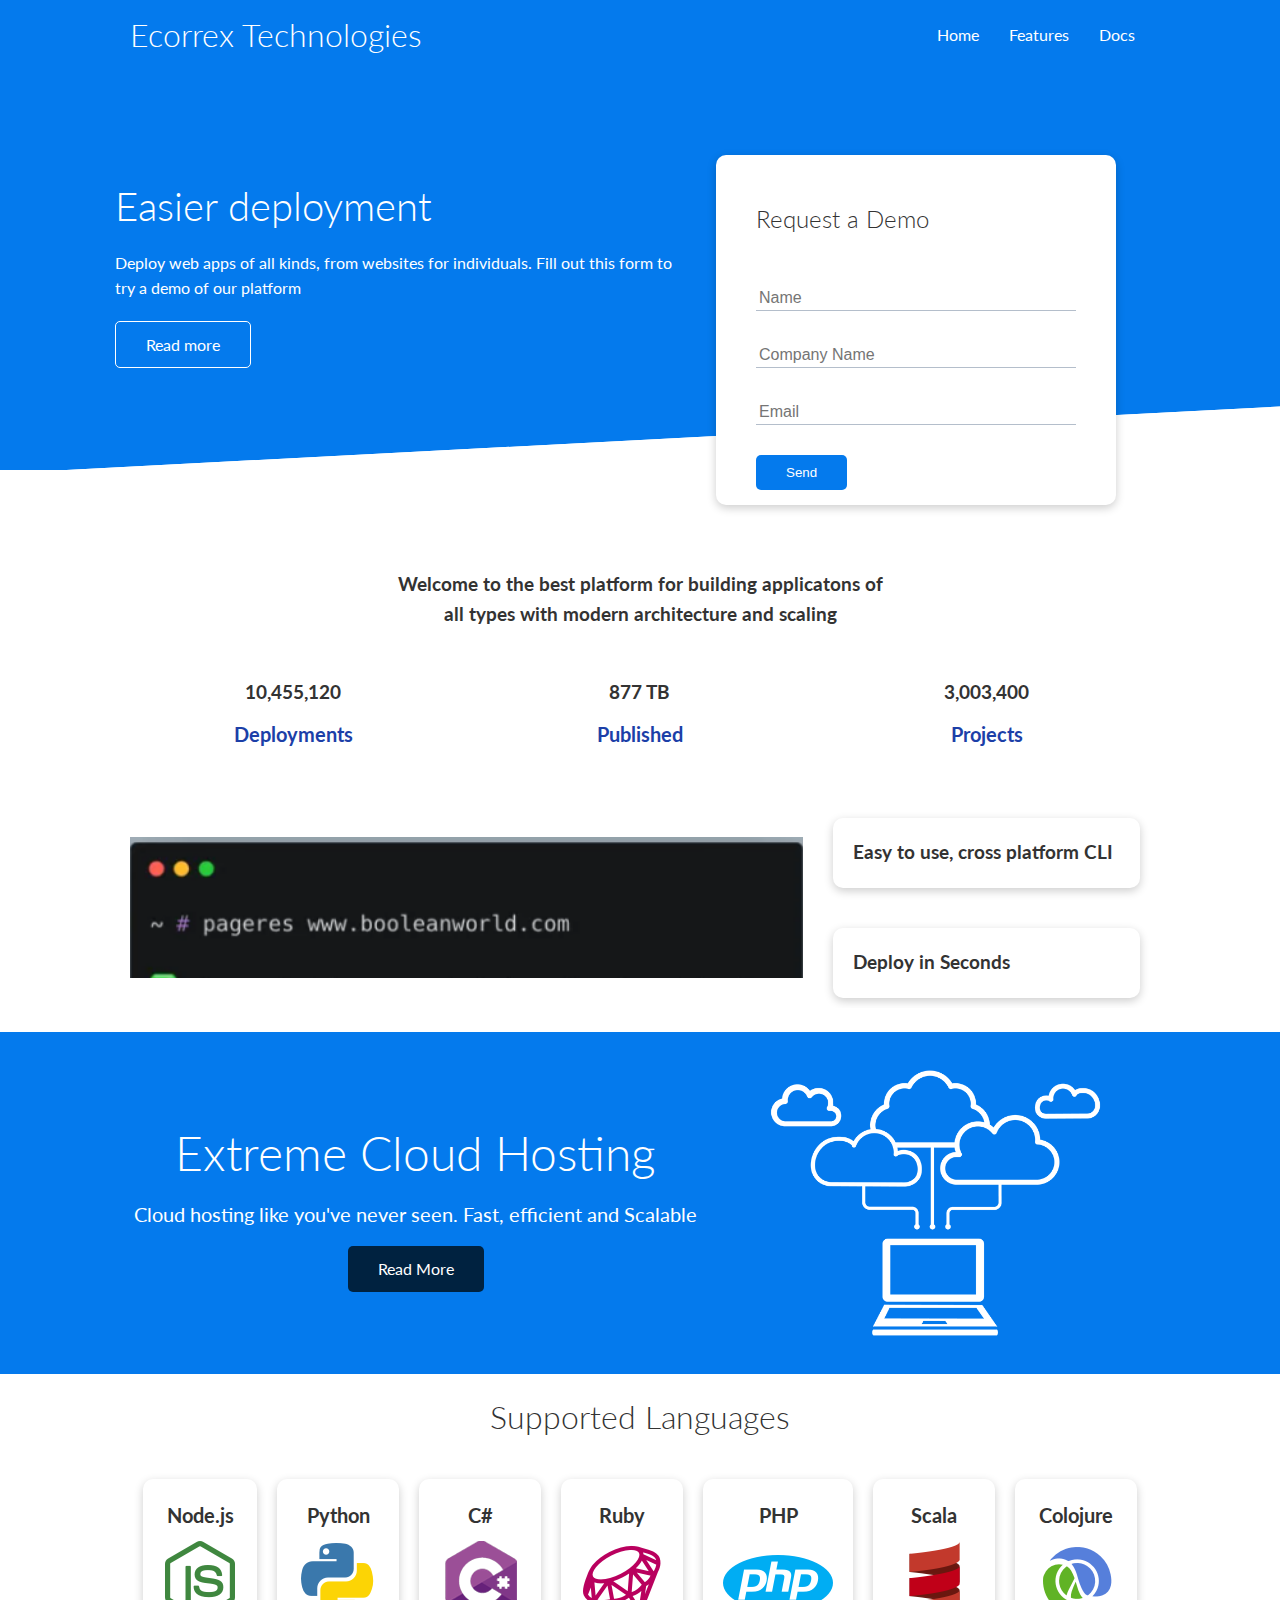
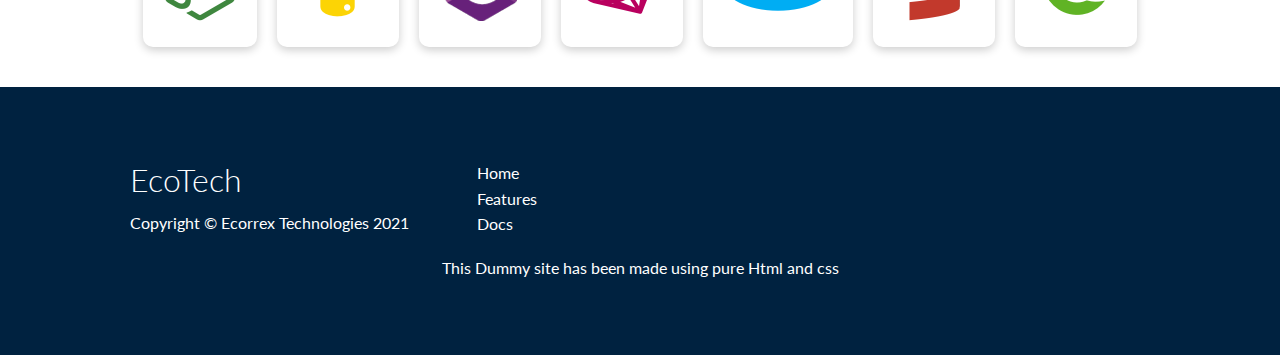
<file: index.html>
<!DOCTYPE html>
<html lang="en">
<head>
    <meta charset="UTF-8">
    <meta http-equiv="X-UA-Compatible" content="IE=edge">
    <meta name="viewport" content="width=device-width, initial-scale=1.0">
    <link rel="stylesheet" href="https://cdnjs.cloudflare.com/ajax/libs/font-awesome/5.15.3/css/all.min.css" integrity="sha512-iBBXm8fW90+nuLcSKlbmrPcLa0OT92xO1BIsZ+ywDWZCvqsWgccV3gFoRBv0z+8dLJgyAHIhR35VZc2oM/gI1w==" crossorigin="anonymous" referrerpolicy="no-referrer" />
    <title>EcoTech | Home </title>
</head>
<link rel="stylesheet" href="css/utilities.css">
<link rel="stylesheet" href="css/style.css">
<body>
    <div class="navbar">
        <div class="container flex">
            <h1 class="logo">Ecorrex Technologies</h1>
            <nav>
                <ul>
                    <li><a href="index.html">Home</a></li>
                    <li><a href="features.html">Features</a></li>
                    <li><a href="docs.html">Docs</a></li>
                </ul>
            </nav>
        </div>
    </div>

    <!-- Showcase -->
    <section class="showcase">
        <div class="container grid">
            <div class="showcase-text">
                <h1>Easier deployment</h1>
                <p>Deploy web apps of all kinds, from websites for individuals. Fill out this form to try a demo of our platform</p>
                <a href="features.html" class="btn btn-outline">Read more</a>
            </div>
            <div class="showcase-form card">
                <h2>Request a Demo</h2>
                <form name="contact" method="POST" netlify-honeypot="bot-field" data-netlify="true">
                    <input type="hidden" name="form-name" value="contact">
                    <p class="hidden">
                        <label>Don’t fill this out if you’re human: <input name="bot-field" /></label>
                      </p>
                    <div class="form-control">
                        <input type="text" name="name" placeholder="Name" required>
                    </div>
                    <div class="form-control">
                        <input type="text" name="company" placeholder="Company Name" required>
                    </div>
                    <div class="form-control">
                        <input type="text" name="email" placeholder="Email" required>
                    </div>
                    <input type="submit" value="Send" class="btn btn-primary">
                </form>
            </div>
        </div>
    </section> 
    <!-- Stats -->
    <section class="stats">
        <div class="container">
            <h3 class="stats-heading text-center my-1">
                Welcome to the best platform for building applicatons of all types with modern architecture and scaling 
            </h3>

            <div class="grid grid-3 text-center my-4">
                <div>
                    <i class="fas fa-server fa-3x"></i>
                    <h3>10,455,120</h3>
                    <p class="text-secondary">Deployments </p>
                </div>
                <div>
                    <i class="fas fa-upload fa-3x"></i>
                    <h3>877 TB</h3>
                    <p class="text-secondary">Published </p>
                </div>
                <div>
                    <i class="fas fa-project-diagram fa-3x"></i>
                    <h3>3,003,400</h3>
                    <p class="text-secondary">Projects </p>
                </div>
            </div>
        </div>
    </section>

    <!-- Cli -->
    <section class="cli">
        <div class="container grid">
            <img src="images/cli.png" alt="">
            <div class="card">
                <h3>Easy to use, cross platform CLI</h3>
            </div>
            <div class="card">
                <h3>Deploy in Seconds</h3>
            </div>
        </div>
    </section>

    <!-- Cloud -->
    <section class="cloud bg-primary my-2 py-2">
        <div class="container grid">
            <div class="text-center">
                <h2 class="lg">Extreme Cloud Hosting</h2>
                <p class="lead my-1">Cloud hosting like you've never seen. Fast, efficient and Scalable</p>
                <a href="features.html" class="btn btn-dark">Read More</a>
            </div>
            <img src="images/cloud.png" alt="">
        </div>
    </section>

    <!-- Languages -->
    <section class="languages">
        <h2 class="md text-center my-2">
            Supported Languages
        </h2>
        <div class="container flex">
            <div class="card">
                <h4>Node.js</h4>
                <img src="images/logos/node.png" alt="">
            </div>
            <div class="card">
                <h4>Python</h4>
                <img src="images/logos/python.png" alt="">
            </div>
            <div class="card">
                <h4>C#</h4>
                <img src="images/logos/csharp.png" alt="">
            </div>
            <div class="card">
                <h4>Ruby</h4>
                <img src="images/logos/ruby.png" alt="">
            </div>
            <div class="card">
                <h4>PHP</h4>
                <img src="images/logos/php.png" alt="">
            </div>
            <div class="card">
                <h4>Scala</h4>
                <img src="images/logos/scala.png" alt="">
            </div>
            <div class="card">
                <h4>Colojure</h4>
                <img src="images/logos/clojure.png" alt="">
            </div>
        </div>
    </section>

    <!-- Footer -->
    <footer class="footer bg-dark py-5">
        <div class="container grid grid-3">
            <div>
                <h1>EcoTech
                </h1>
                <p>Copyright &copy; Ecorrex Technologies 2021</p>
            </div>
            <nav>
                <ul>
                    <li><a href="index.html">Home</a></li>
                    <li><a href="features.html">Features</a></li>
                    <li><a href="docs.html">Docs</a></li>
                </ul>
            </nav>
            <div class="social">
                <a href="https://github.com/AndrewEcorrex" target="_blank"><i class="fab fa-github fa-2x"></i></a>
                <a href="https://web.facebook.com/profile.php?id=100014652852808" target="_blank"><i class="fab fa-facebook fa-2x"></i></a>
                <a href="https://www.instagram.com/andrewsmith03_03/" target="_blank"><i class="fab fa-instagram fa-2x"></i></a>
                <a href="https://twitter.com/andrew_ecorrex" target="_blank"><i class="fab fa-twitter fa-2x"></i></a>
            </div>
        </div>
        <section class="text-center">
            <div class="text-light grid-3">
                <p>This Dummy site has been made using pure Html and css</p>
            </div>
        </section>
    </footer>
</body>
</html>
</file>
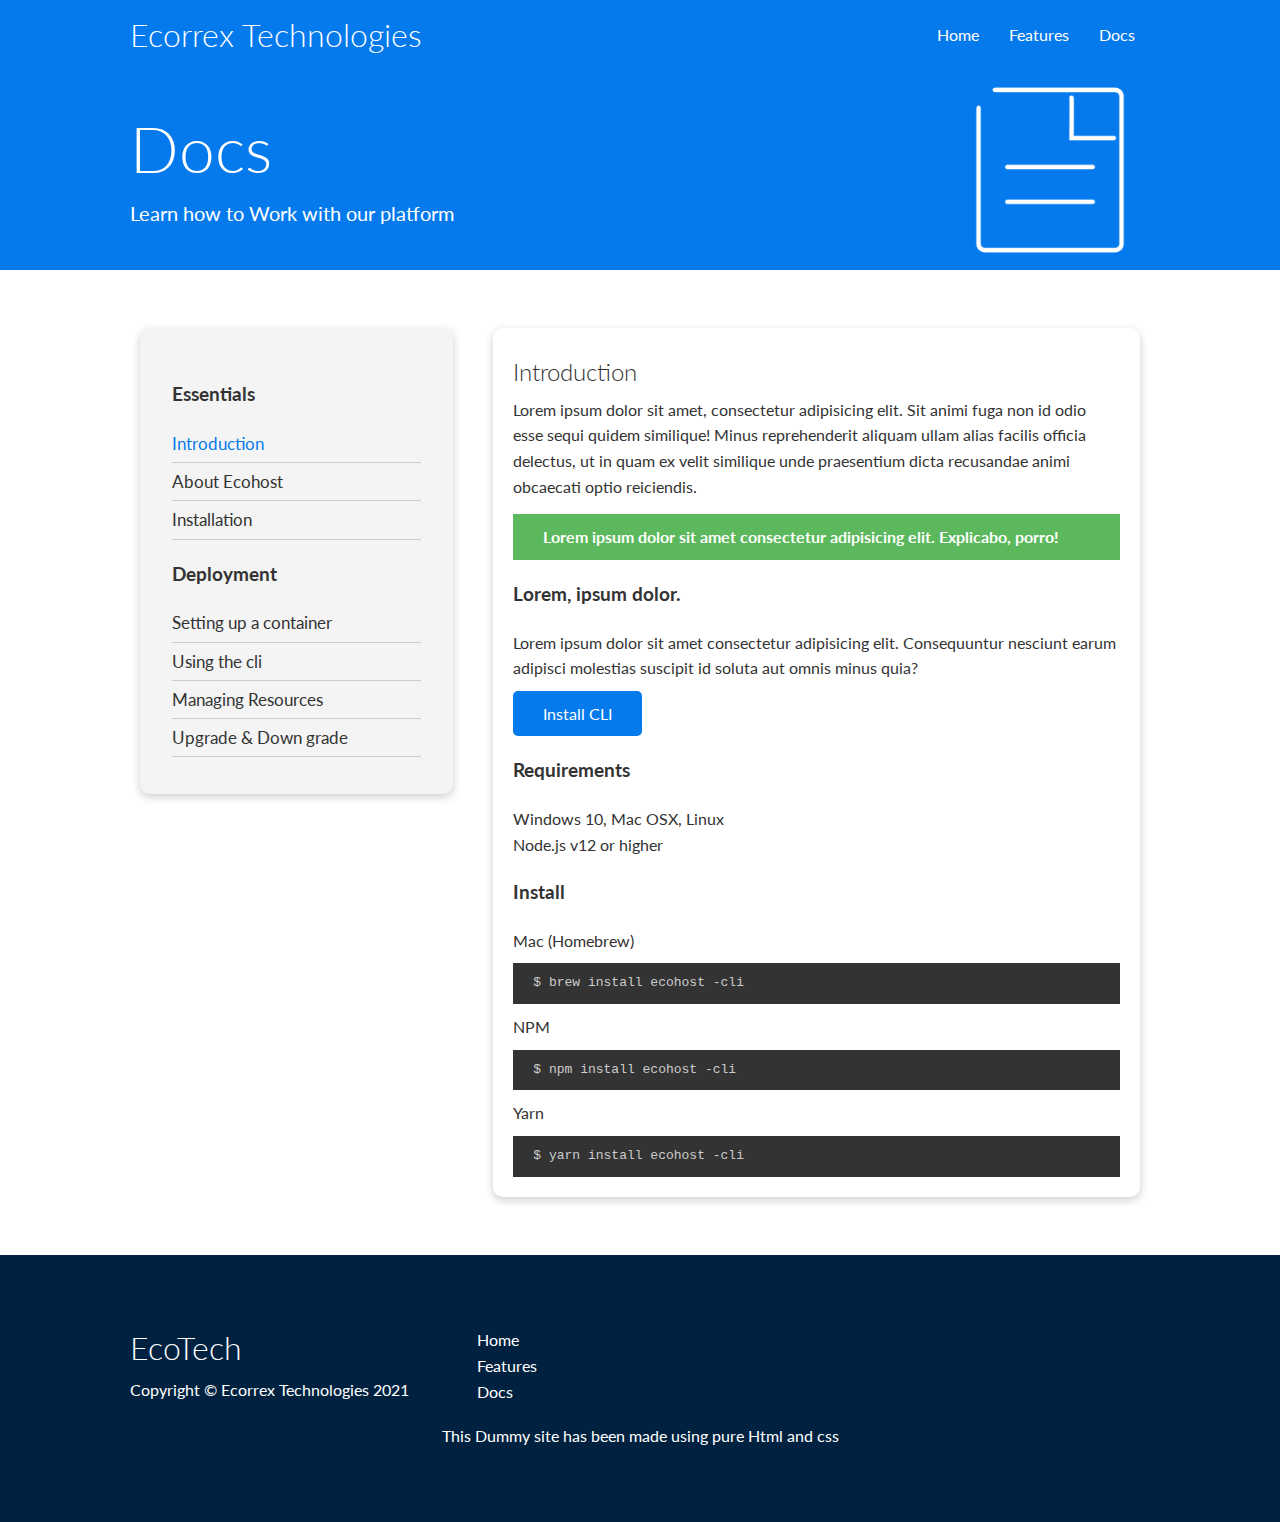
<file: docs.html>
<!DOCTYPE html>
<html lang="en">
<head>
    <meta charset="UTF-8">
    <meta http-equiv="X-UA-Compatible" content="IE=edge">
    <meta name="viewport" content="width=device-width, initial-scale=1.0">
    <link rel="stylesheet" href="https://cdnjs.cloudflare.com/ajax/libs/font-awesome/5.15.3/css/all.min.css" integrity="sha512-iBBXm8fW90+nuLcSKlbmrPcLa0OT92xO1BIsZ+ywDWZCvqsWgccV3gFoRBv0z+8dLJgyAHIhR35VZc2oM/gI1w==" crossorigin="anonymous" referrerpolicy="no-referrer" />
    <title>Home | Features</title>
</head>
<link rel="stylesheet" href="css/utilities.css">
<link rel="stylesheet" href="css/style.css">
<body>
    <div class="navbar">
        <div class="container flex">
            <h1 class="logo">Ecorrex Technologies</h1>
            <nav>
                <ul>
                    <li><a href="index.html">Home</a></li>
                    <li><a href="features.html">Features</a></li>
                    <li><a href="docs.html">Docs</a></li>
                </ul>
            </nav>
        </div>
    </div>

    <!-- Head -->
    <section class="docs-head bg-primary py-3">
        <div class="container grid">
            <div>
                <h1 class="xl">Docs</h1>
                <p class="lead">
                   Learn how to Work with our platform
                </p>
            </div>
            <img src="images/docs.png" alt="">
        </div>
    </section>

    <!-- Docs main -->
    <section class="docs-main my-4">
        <div class="container grid">
            <div class="card bg-light p-3">
                <h3 class="my-2">Essentials</h3>
                <nav>
                    <ul>
                        <li><a class="text-primary" href="#">Introduction</a></li>
                        <li><a href="#">About Ecohost</a></li>
                        <li><a href="#">Installation</a></li>
                    </ul>
                </nav>

                <h3 class="my-2">Deployment</h3>
                <nav>
                    <ul>
                        <li><a href="#">Setting up a container</a></li>
                        <li><a href="#">Using the cli</a></li>
                        <li><a href="#">Managing Resources</a></li>
                        <li><a href="#">Upgrade & Down grade</a></li>

                    </ul>
                </nav>
            </div>
            <div class="card">
                <h2>Introduction</h2>
                <p>
                    Lorem ipsum dolor sit amet, consectetur adipisicing elit. Sit animi fuga non id odio esse sequi quidem similique! Minus reprehenderit aliquam ullam alias facilis officia delectus, ut in quam ex velit similique unde praesentium dicta recusandae animi obcaecati optio reiciendis.
                </p>
                <div class="alert alert-success">
                    <i class="fas fa-info"></i> Lorem ipsum dolor sit amet consectetur adipisicing elit. Explicabo, porro!
                </div>
                <h3>Lorem, ipsum dolor.</h3>
                <p>Lorem ipsum dolor sit amet consectetur adipisicing elit. Consequuntur nesciunt earum adipisci molestias suscipit id soluta aut omnis minus quia?</p>
                <a href="#" class="btn btn-primary">Install CLI</a>
                <h3>Requirements</h3>
                <ul>
                    <li>Windows 10, Mac OSX, Linux</li>
                    <li>Node.js v12 or higher</li>
                </ul>

                <h3>Install</h3>
                <p>Mac (Homebrew)</p>
                <pre><code>$ brew install ecohost -cli</code></pre>
                <p>NPM</p>
                <pre><code>$ npm install ecohost -cli</code></pre>
                <p>Yarn</p>
                <pre><code>$ yarn install ecohost -cli</code></pre>


            </div>
        </div>
    </section>

    <!-- Footer -->
    <footer class="footer bg-dark py-5">
        <div class="container grid grid-3">
            <div>
                <h1>EcoTech
                </h1>
                <p>Copyright &copy; Ecorrex Technologies 2021</p>
            </div>
            <nav>
                <ul>
                    <li><a href="index.html">Home</a></li>
                    <li><a href="features.html">Features</a></li>
                    <li><a href="docs.html">Docs</a></li>
                </ul>
            </nav>
            <div class="social">
                <a href="https://github.com/AndrewEcorrex" target="_blank"><i class="fab fa-github fa-2x"></i></a>
                <a href="https://web.facebook.com/profile.php?id=100014652852808" target="_blank"><i class="fab fa-facebook fa-2x"></i></a>
                <a href="https://www.instagram.com/andrewsmith03_03/" target="_blank"><i class="fab fa-instagram fa-2x"></i></a>
                <a href="https://twitter.com/andrew_ecorrex" target="_blank"><i class="fab fa-twitter fa-2x"></i></a>
            </div>
        </div>
        <section class="text-center">
            <div class="text-light grid-3">
                <p>This Dummy site has been made using pure Html and css</p>
            </div>
        </section>
    </footer>
</body>
</html>
</file>
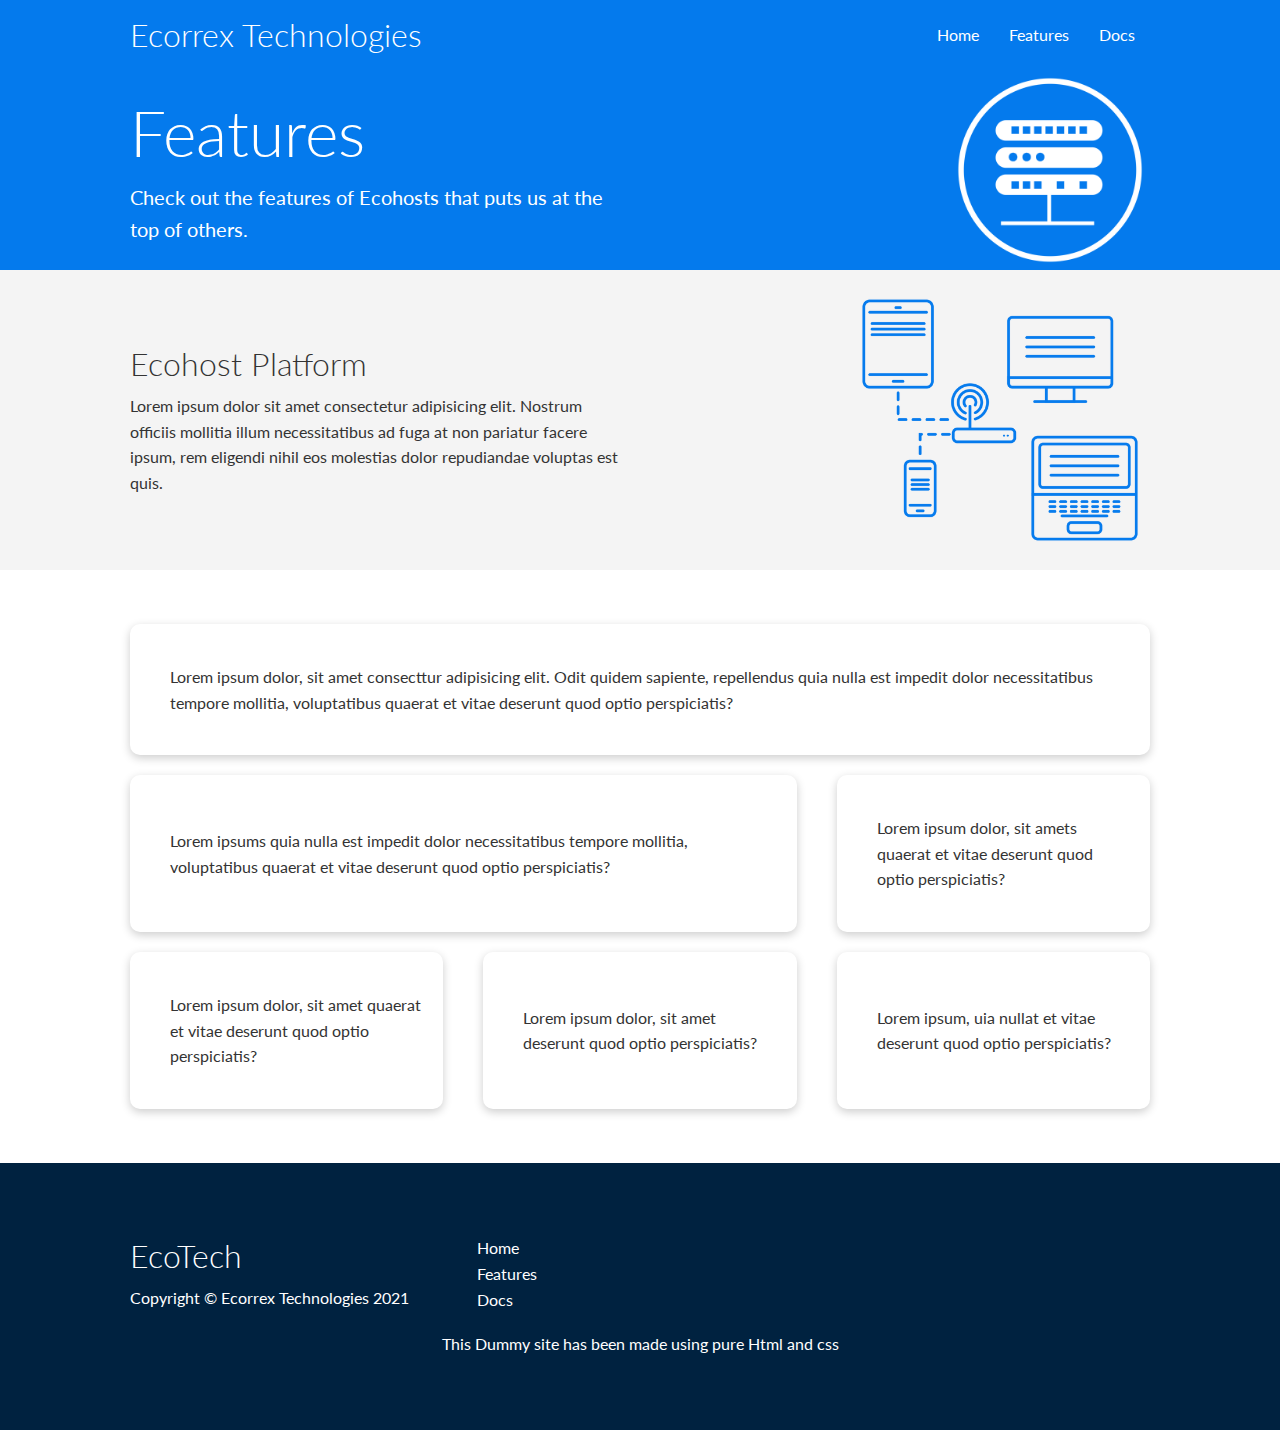
<file: features.html>
<!DOCTYPE html>
<html lang="en">
<head>
    <meta charset="UTF-8">
    <meta http-equiv="X-UA-Compatible" content="IE=edge">
    <meta name="viewport" content="width=device-width, initial-scale=1.0">
    <link rel="stylesheet" href="https://cdnjs.cloudflare.com/ajax/libs/font-awesome/5.15.3/css/all.min.css" integrity="sha512-iBBXm8fW90+nuLcSKlbmrPcLa0OT92xO1BIsZ+ywDWZCvqsWgccV3gFoRBv0z+8dLJgyAHIhR35VZc2oM/gI1w==" crossorigin="anonymous" referrerpolicy="no-referrer" />
    <title>EcoTech | Docs</title>
</head>
<link rel="stylesheet" href="css/utilities.css">
<link rel="stylesheet" href="css/style.css">
<body>
    <div class="navbar">
        <div class="container flex">
            <h1 class="logo">Ecorrex Technologies</h1>
            <nav>
                <ul>
                    <li><a href="index.html">Home</a></li>
                    <li><a href="features.html">Features</a></li>
                    <li><a href="docs.html">Docs</a></li>
                </ul>
            </nav>
        </div>
    </div>

    <!-- Head -->
    <section class="features-head bg-primary py-3">
        <div class="container grid">
            <div>
                <h1 class="xl">Features</h1>
                <p class="lead">
                    Check out the features of Ecohosts that puts us at the top of others.
                </p>
            </div>
            <img src="images/server.png" alt="">
        </div>
    </section>

    <!-- Sub head -->
    <section class="features-sub-head bg-light py-3">
        <div class="container grid">
            <div>
                <h1 class="md">Ecohost Platform</h1>
                <p>
                    Lorem ipsum dolor sit amet consectetur adipisicing elit. Nostrum officiis mollitia illum necessitatibus ad fuga at non pariatur facere ipsum, rem eligendi nihil eos molestias dolor repudiandae voluptas est quis.
                </p>
            </div>
            <img src="images/server2.png" alt="">
            </div>
        </div>
    </section>

    <section class="features-main my-2">
        <div class="container grid grid-3">
            <div class="card flex">
                <i class="fas fa-server fa-3x"></i>
                <p>Lorem ipsum dolor, sit amet consecttur adipisicing elit. Odit quidem sapiente, repellendus quia nulla est impedit dolor necessitatibus tempore mollitia, voluptatibus quaerat et vitae deserunt quod optio perspiciatis?</p>
            </div>
            <div class="card flex">
                <i class="fas fa-network-wired fa-3x"></i>
                <p>Lorem ipsums quia nulla est impedit dolor necessitatibus tempore mollitia, voluptatibus quaerat et vitae deserunt quod optio perspiciatis?</p>
            </div>
            <div class="card flex">
                <i class="fas fa-laptop-code fa-3x"></i>
                <p>Lorem ipsum dolor, sit amets quaerat et vitae deserunt quod optio perspiciatis?</p>
            </div>
            <div class="card flex">
                <i class="fas fa-database fa-3x"></i>
                <p>Lorem ipsum dolor, sit amet  quaerat et vitae deserunt quod optio perspiciatis?</p>
            </div>
            <div class="card flex">
                <i class="fas fa-power-off fa-3x"></i>
                <p>Lorem ipsum dolor, sit amet deserunt quod optio perspiciatis?</p>
            </div>
            <div class="card flex">
                <i class="fas fa-upload fa-3x"></i>
                <p>Lorem ipsum, uia nullat et vitae deserunt quod optio perspiciatis?</p>
            </div>
        </div>
    </section>

    <!-- Footer -->
    <footer class="footer bg-dark py-5">
        <div class="container grid grid-3">
            <div>
                <h1>EcoTech
                </h1>
                <p>Copyright &copy; Ecorrex Technologies 2021</p>
            </div>
            <nav>
                <ul>
                    <li><a href="index.html">Home</a></li>
                    <li><a href="features.html">Features</a></li>
                    <li><a href="docs.html">Docs</a></li>
                </ul>
            </nav>
            <div class="social">
                <a href="https://github.com/AndrewEcorrex" target="_blank"><i class="fab fa-github fa-2x"></i></a>
                <a href="https://web.facebook.com/profile.php?id=100014652852808" target="_blank"><i class="fab fa-facebook fa-2x"></i></a>
                <a href="https://www.instagram.com/andrewsmith03_03/" target="_blank"><i class="fab fa-instagram fa-2x"></i></a>
                <a href="https://twitter.com/andrew_ecorrex" target="_blank"><i class="fab fa-twitter fa-2x"></i></a>
            </div>
        </div>
        <section class="text-center">
            <div class="text-light grid-3">
                <p>This Dummy site has been made using pure Html and css</p>
            </div>
        </section>
    </footer>
</body>
</html>
</file>
<file: css/utilities.css>
.container {
    max-width: 1100px;
    margin: 0 auto;
    overflow: auto;
    padding: 0 40px;
}

.card {
    background-color: #fff;
    color: #333;
    border-radius: 10px;
    box-shadow: 0 3px 10px rgba(0,0,0,0.2);
    padding: 20px;
    margin: 10px;
}

.btn{
    display: inline-block;
    padding: 10px 30px;
    cursor: pointer;
    background: var(--primary-color);
    color: #fff;
    border: none;
    border-radius: 5px;
}

.btn-outline {
    background-color: transparent;
    border: 1px #fff solid;
}

.btn:hover{
    transform: scale(0.98);
}

/* Backgrouds $ colored buttons */
.bg-primary,
 .btn-primary {
     background-color: var(--primary-color);
     color: #fff;
 }

 .bg-secondary,
 .btn-secondary {
     background-color: var(--secondary-color);
     color: #fff;
 }

 .bg-dark,
 .btn-dark {
     background-color: var(--dark-color);
     color: #fff;
 }


 .bg-light,
 .btn-light {
     background-color: var(--light-color);
     color: #333;
 }


 .bg-primary a,
 .btn-primary a,
 .bg-secondary a,
 .btn-secondary a,
 .bg-dark a,
 .btn-dark a {
    color: #fff;
 }

 /* Text colors */

 .text-primary {
     color: var(--primary-color);
 }

 .text-secondary {
     color: var(--secondary-color);
 }

 .text-dark {
     color: var(--dark-color);
 }


 .tex-light {
     color: var(--light-color);
 }


 /* Text sizes */
 .lead {
     font-size: 20px;
 }

 .sm {
     font-size: 1rem;
 }

 .md {
     font-size: 2rem;
 }

 .lg {
     font-size: 3rem;
 }

 .xl {
     font-size: 4rem;
 }

.text-center {
    text-align: center;
}

/* Alert */
.alert {
    background-color: var(--light-color);
    padding: 10px 20px;
    font-weight: bold;
    margin: 15px 0;
}

.alert i {
    margin-right: 10px;
}

.alert-success {
    background-color: var(--success-color);
    color: #fff;
}

.alert-error {
    background-color: var(--error-color);
    color: #fff;
}

.flex {
    display: flex;
    justify-content: center;
    align-items: center;
    height: 100%;
}

.grid{
    display: grid;
    grid-template-columns: repeat(2, 1fr);
    gap: 20px;
    justify-content: center;
    align-items: center;
    height: 100%;
}

.grid-3 {
    grid-template-columns: repeat(3, 1fr);   
}

/* Margin*/
.my-1 {
    margin: 1rem 0;
}

.my-2 {
    margin: 1.5rem 0;
}

.my-3 {
    margin: 2rem 0;
}

.my-4 {
    margin: 3rem 0;
}

.my-5 {
    margin: 4rem 0;
}

.m-1 {
    margin: 1rem;
}

.m-2 {
    margin: 1.5rem;
}

.m-3 {
    margin: 2rem;
}

.m-4 {
    margin: 3rem;
}

.m-5 {
    margin: 4rem;
}

/* Padding*/
.py-1 {
    padding: 1rem 0;
}

.py-2 {
    padding: 1.5rem 0;
}

.mpy-3 {
    padding: 2rem 0;
}

.py-4 {
    padding: 3rem 0;
}

.py-5 {
    padding: 4rem 0;
}

.p-1 {
    padding: 1rem;
}

.p-2 {
    padding: 1.5rem;
}

.p-3 {
    padding: 2rem;
}

.p-4 {
    padding: 3rem;
}

.p-5 {
    padding: 4rem;
}
</file>
<file: css/style.css>
@import url('https://fonts.googleapis.com/css2?family=Lato:wght@300&display=swap');

:root {
    --primary-color: #047aed;
    --secondary-color: #1c3fa8;
    --dark-color: #002240;
    --light-color: #f4f4f4;
    --success-color: #5cb85c;
    --error-color: #d9534f;
}
* {

    box-sizing: border-box;
    padding: 0;
    margin: 0;
}
body {
    font-family: 'Lato', sans-serif;
    color: #333;
    line-height: 1.6;
}

ul {
    list-style-type: none;
}

a {
    text-decoration: none;
    color:#333
}
 
h1, h2 {
    font-weight: 300;
    line-height: 1.2;
    margin: 10px 0;
}

p{
    margin: 10px 0;
}

img {
    width: 100%;
}

code, pre {
    background-color: #333;
    color: #ccc;
    padding: 10px;
}

.hidden {
    visibility: hidden;
    height: 0;
}

/* Navbar */
.navbar {
    background-color: var(--primary-color);
    color: #fff;
    height: 70px;
}

.navbar ul{
    display: flex;
}

.navbar a {
    color: #fff;
    padding: 10px;
    margin: 0 5px;
}

.navbar a:hover {
    border-bottom: 2px #fff solid;
}

.navbar .flex {
    justify-content: space-between;
}

 /* Showcase */

 .showcase {
     height: 400px;
     background-color: var(--primary-color);
     color: #fff;
     position: relative;
 }

 .showcase h1{
     font-size: 40px;
 }

 .showcase p {
     margin: 20px 0;
 }

 .showcase .grid {
     overflow: visible;
     grid-template-columns: 55% 45%;
     gap: 30px;
 }

 .showcase-text {
     animation: slideInFromLeft 1s ease-in;
 }

.showcase-form {
    position: relative;
    top: 60px;
    height: 350px;
    width: 400px;
    padding: 40px;
    z-index: 100;
    animation: slideInFromRight 1s ease-in;
} 

.showcase-form .form-control {
    margin: 30px 0;
}

.showcase-form input[type="text"],
.showcase-form input[type="email"]{
    border: 0;
    border-bottom: 1px solid #b4becb;
    width: 100%;
    padding: 3px;
    font-size: 16px;
}

.showcase-form input:focus {
    outline: none;
}

.showcase::before,
.showcase::after {
    content: '';
    position: absolute;
    height: 100px;
    bottom: -70px;
    right: 0;
    left: 0;
    background: #fff;
    transform: skewY(-3deg);
    -webkit-transform: skewY(-3deg);
    -moz-transform: skewY(-3deg);
    -ms-transform: skewY(-3deg);
}

/* Stats */
.stats {
    padding-top: 100px;
    animation: slideInFromBottom 1s ease-in;
}
 
.stats-heading {
    max-width: 500px;
    margin: auto;
}

.stats .gid h3 {
    font-size: 35px;
}

.stats .grid p {
    font-size: 20px;
    font-weight: bold;
}

/* Cli */
.cli .grid {
    grid-template-columns: repeat(3, 1fr);
    grid-template-rows: repeat(2, 1fr);
}

.cli .grid > *:first-child {
    grid-column: 1 / span 2;
    grid-row: 1 / span 2;
}

/* Cloud */
.cloud .grid {
    grid-template-columns: 4fr 3fr;
}

/* Languages */

.languages .flex {
    flex-wrap: wrap;
}

.languages .card{
    text-align: center;
    margin: 18px 10px 40px;
    transition: transform 0.2s ease-in;
}

.languages .card h4 {
    font-size: 20px;
    margin-bottom: 10px;
}

.languages .card:hover {
    transform: translateY(-15px);
}

/* Features */
.features-head img,
.docs-head img {
    width: 200px;
    justify-self: flex-end;
}

.features-sub-head img {
    width: 300px;
    justify-self: flex-end;
}

.features-main .card > i {
    margin-right: 20px;
}

.features-main .grid {
    padding: 30px;
}

.features-main .grid > *:first-child {
    grid-column: 1 / span 3;
}

.features-main .grid > *:nth-child(2) {
    grid-column: 1 / span 2;
}

/* Docs */
.docs-main h3 {
    margin: 20px 0;  
}

.docs-main .grid {
    grid-template-columns: 1fr 2fr;
    align-items: flex-start;
}

.docs-main nav li {
    font-size: 17px;
    padding-bottom: 5px;
    margin-bottom: 5px;
    border-bottom: 1px #ccc solid;
}

.docs-main a:hover {
    font-weight: bold;
}

/* Footer */
.footer .social a {
    margin: 0 10px;
}

/* Animations */
@keyframes slideInFromLeft {
    0% {
        transform: translateX(-100%);
    }
    100% {
        transform: translateX(0);
    }
}
    
@keyframes slideInFromRight {
    0% {
        transform: translateX(100%);
    }
    100% {
        transform: translateX(0);
    }
}   

@keyframes slideInFromTop {
    0% {
        transform: translateY(-100%);
    }
    100% {
        transform: translateX(0);
    }
}

@keyframes slideInFromBottom {
    0% {
        transform: translateY(100%);
    }
    100% {
        transform: translateX(0);
    }
}

/* Tablets and smaller*/
@media(max-width: 768px) {
    .grid,
    .showcase .grid,
    .stats .grid,
    .cli .grid,
    .cloud .grid,
    .features-main .grid,
    .docs-main .grid {
        grid-template-columns: 1fr;
        grid-template-rows: 1fr;
    }

    .showcase {
        height: auto;
    }

    .showcase-text {
        text-align: center;
        margin-top: 40px;
        animation: slideInFromTop 1s ease-in;
    }

    .showcase-form {
        justify-self: center;
        margin: auto;
        animation: slideInFromBottom 1s ease-in;
    }

    .cli .grid > *:first-child {
        grid-column: 1;
        grid-row: 1;
    }

    .features-head, 
    .features-sub-head,
    .docs-head {
        text-align: center;
    }

    .features-head img, 
    .features-sub-head img,
    .docs-head img {
        justify-self: center;
    }

    .features-main .grid > *:first-child,
    .features-main .grid > *:nth-child(2) {
        grid-column: 1;
    }
}

/* Mobile */
@media(max-width: 500px) {
    .navbar {
        height: 110px;
    }
    .navbar .flex {
        flex-direction: column;   
    }

    .navbar ul {
        padding: 10px;
        background-color: rgba(0, 0, 0, 0.1);
    }
}
</file>
